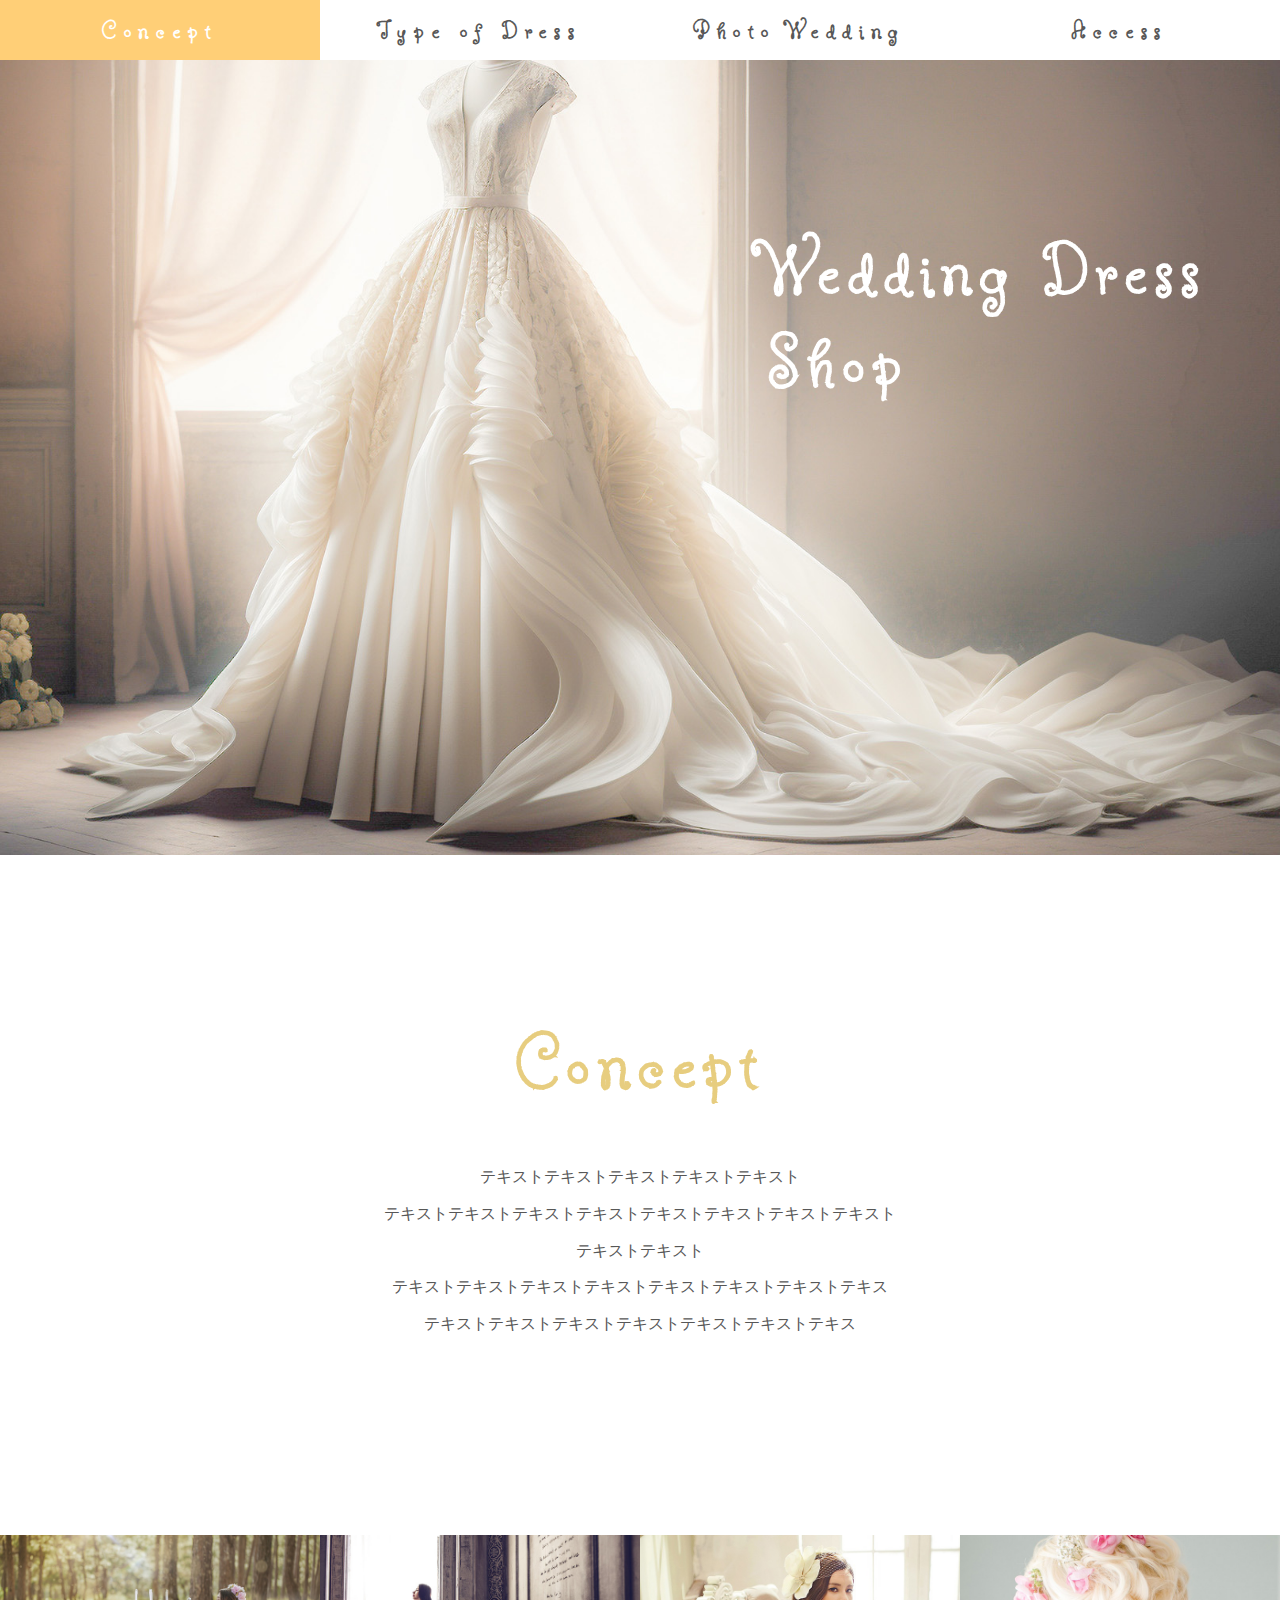
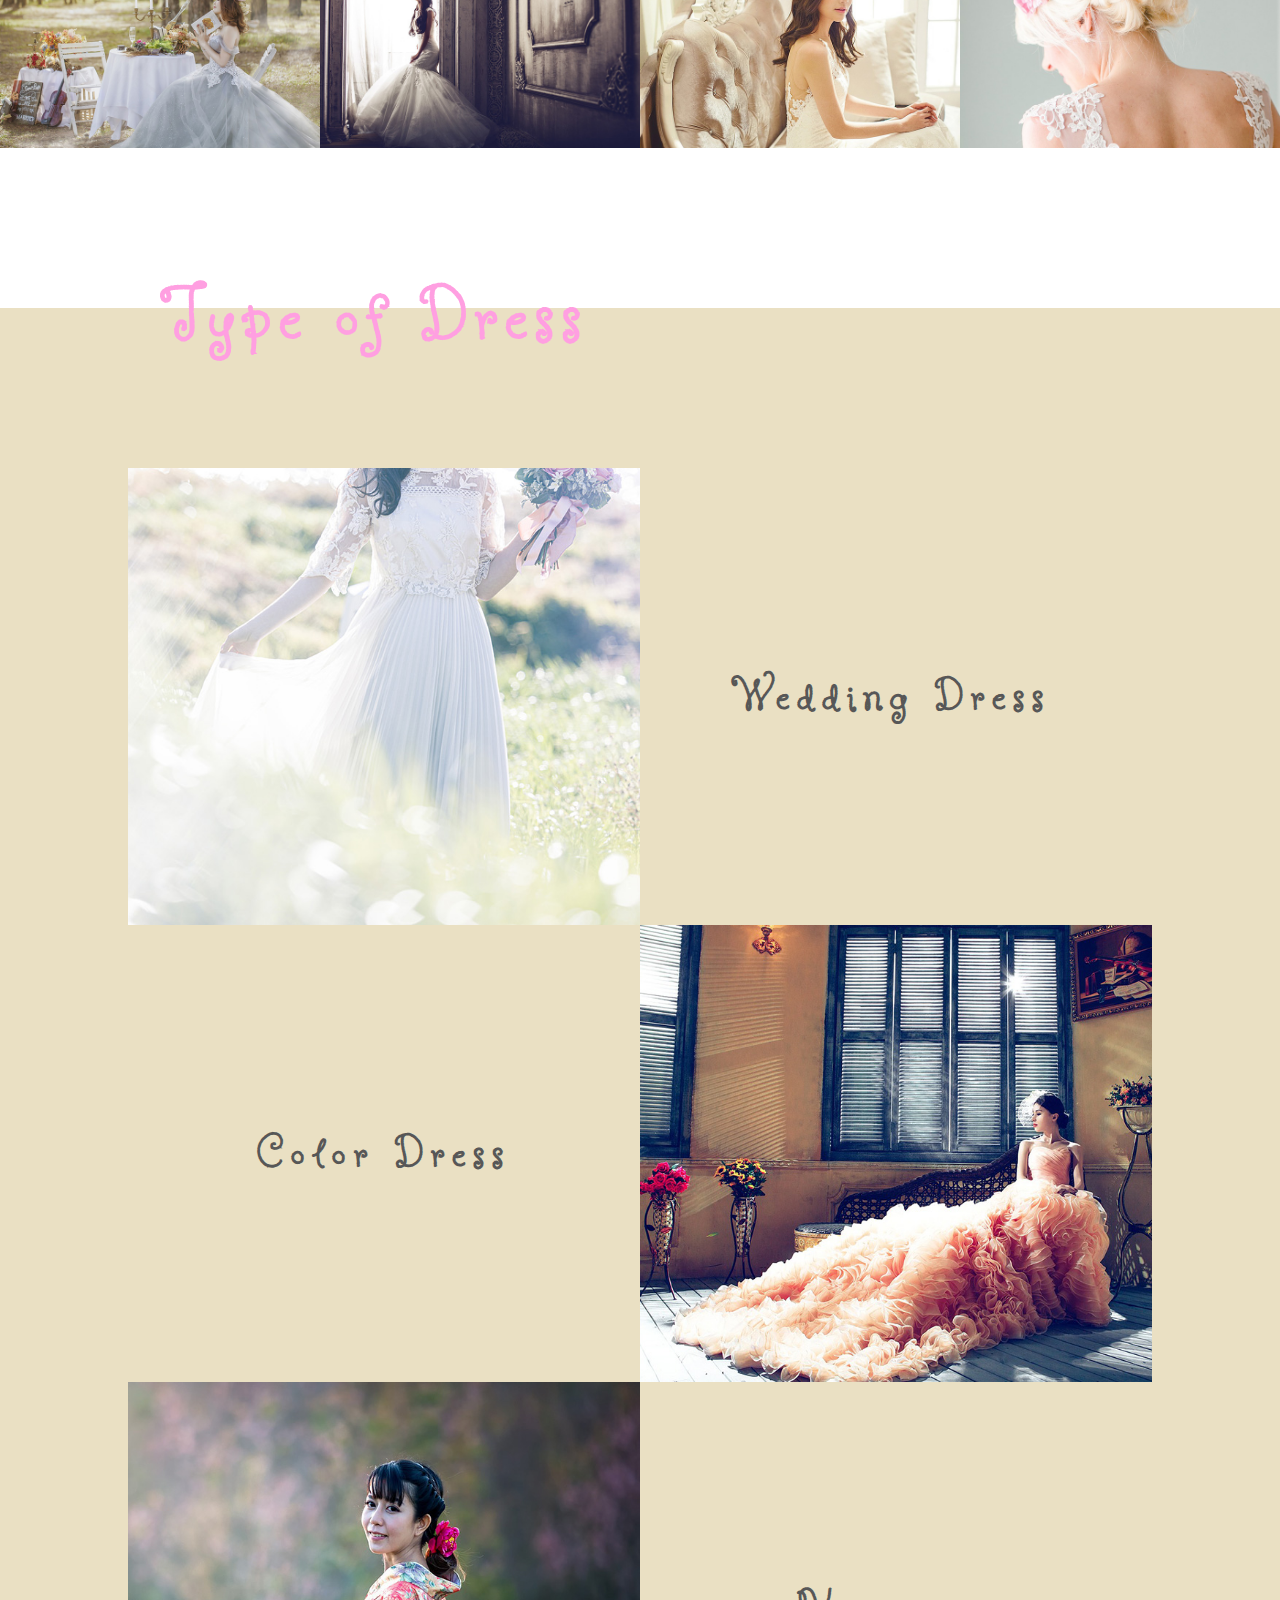
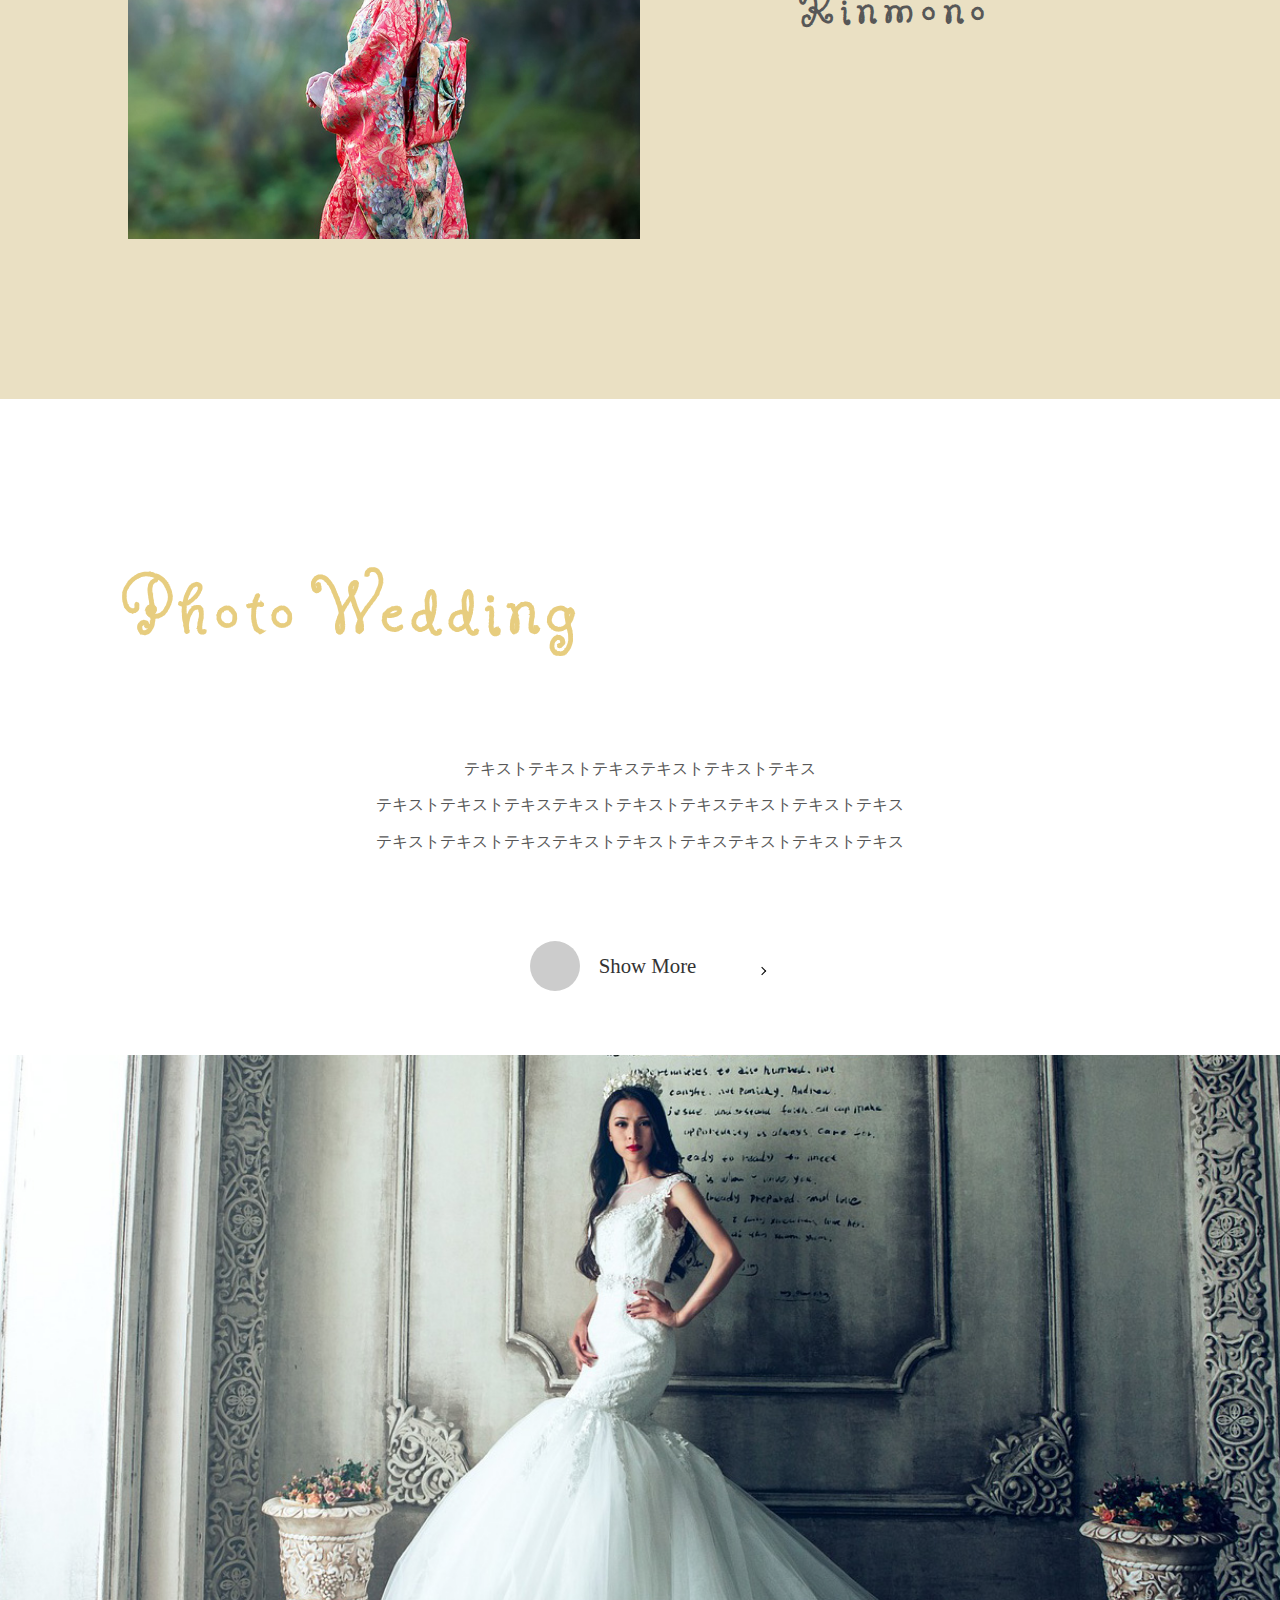
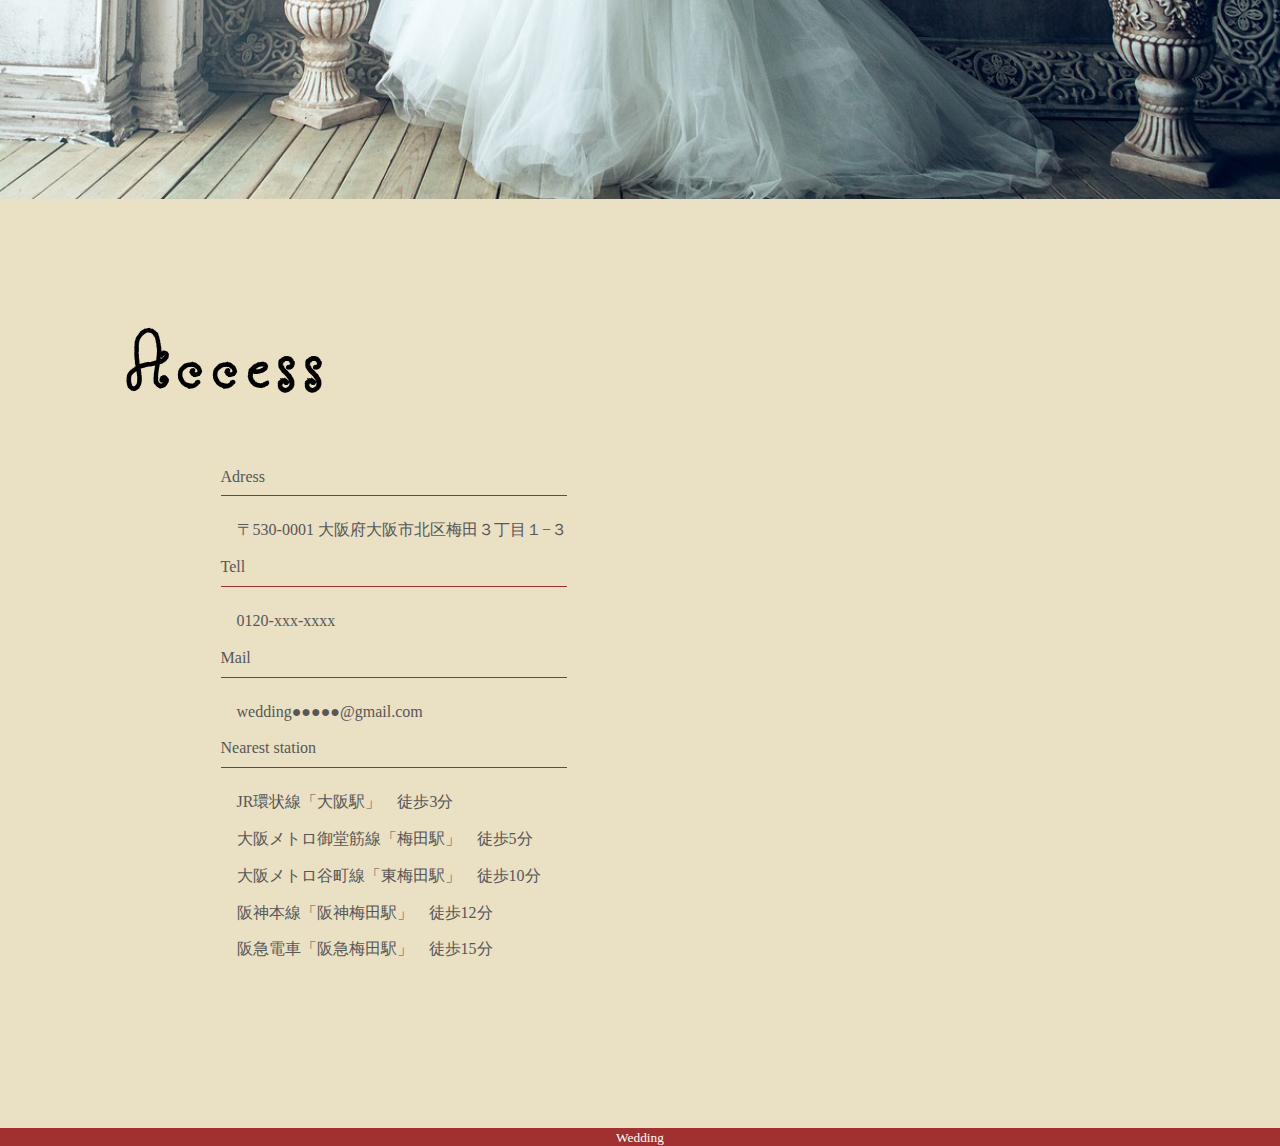
<file: wedding/wedding.html>
<!DOCTYPE html>
<html lang="ja">
  <head>
    <meta charset="UTF-8" />
    <meta name="viewport" content="width=device-width, initial-scale=1.0" />
    <title>wedding</title>
    <link rel="stylesheet" href="css/style.css" />
    <link rel="preconnect" href="https://fonts.googleapis.com" />
    <link rel="preconnect" href="https://fonts.gstatic.com" crossorigin />
    <link
      href="https://fonts.googleapis.com/css2?family=Butterfly+Kids&family=Noto+Serif+JP&display=swap"
      rel="stylesheet"
    />
    <link rel="stylesheet" href="js/slick-1.8.1/slick/slick-theme.css" />
    <link rel="stylesheet" href="js/slick-1.8.1/slick/slick.css" />
    <script src="js/jquery-3.7.1.min.js"></script>
    <script src="js/slick-1.8.1/slick/slick.js"></script>
    <script src="js/slick-1.8.1/slick/slick.min.js"></script>
    <script src="js/main.js"></script>
  </head>

  <body>
    <header>
      <nav class="nav__wrap inner">
        <ul class="nav__lists pc-only">
          <li class="nav__list">
            <a href="#concept" class="ff-Blackadder">Concept</a>
          </li>
          <li class="nav__list">
            <a href="#dresstype" class="ff-Blackadder">Type of Dress</a>
            <ul class="dropdown__lists pc-only">
              <li class="dropdown__list dropdown__list-1">
                <a href="#" target="_blank" class="ff-Blackadder"
                  >Wedding Dress</a
                >
              </li>
              <li class="dropdown__list dropdown__list-2">
                <a href="#" target="_blank" class="ff-Blackadder"
                  >Color Dress</a
                >
              </li>
              <li class="dropdown__list dropdown__list-3">
                <a href="#" target="_blank" class="ff-Blackadder">Kimono</a>
              </li>
            </ul>
          </li>
          <li class="nav__list">
            <a href="#photo" class="ff-Blackadder">Photo Wedding</a>
          </li>
          <li class="nav__list">
            <a href="#access" class="ff-Blackadder">Access</a>
          </li>
        </ul>
      </nav>
    </header>

    <!-- ヒーローイメージ -->
    <div class="hero-img">
      <h1 class="ff-Blackadder">Wedding Dress Shop</h1>
    </div>
    <main>
      <section class="concept" id="concept">
        <div class="inner">
          <h2 class="h2-concept ff-Blackadder">Concept</h2>
          <p class="concept-p">
            テキストテキストテキストテキストテキスト<br />テキストテキストテキストテキストテキストテキストテキストテキストテキストテキスト<br />テキストテキストテキストテキストテキストテキストテキストテキス<br />テキストテキストテキストテキストテキストテキストテキス
          </p>
        </div>
        <!-- スライダー -->
        <div class="slider">
          <div><img src="img/slider1.jpg" /></div>
          <div><img src="img/slider2.jpg" /></div>
          <div><img src="img/slider3.jpg" /></div>
          <div><img src="img/slider4.jpg" /></div>
          <div><img src="img/slider5.jpg" /></div>
          <div><img src="img/slider6.jpg" /></div>
          <div><img src="img/slider7.jpg" /></div>
        </div>
      </section>

      <!-- ドレスタイプ -->

      <section class="dresstype" id="dresstype">
        <div class="inner">
          <h2 class="h2-dresstype ff-Blackadder">Type of Dress</h2>
          <div class="flex-type">
            <img src="img/image-wedding.jpg" alt="" />
            <a href="#" class="border a-white ff-Blackadder">Wedding Dress</a>
          </div>
          <div class="flex-type">
            <a href="#" class="border a-pink ff-Blackadder">Color Dress</a>
            <img src="img/image-color.jpg" alt="" />
          </div>
          <div class="flex-type">
            <img src="img/image-kimono.jpg" alt="" />
            <a href="#" class="border a-red ff-Blackadder">Kinmono</a>
          </div>
        </div>
      </section>

      <section class="photo" id="photo">
        <div class="inner">
          <h2 class="h2-photo ff-Blackadder">Photo Wedding</h2>
          <p>
            テキストテキストテキステキストテキストテキス<br />テキストテキストテキステキストテキストテキステキストテキストテキス<br />テキストテキストテキステキストテキストテキステキストテキストテキス
          </p>
          <a href="" class="a-gray btntransform">Show More</a>
        </div>

        <div calss="photo-image">
          <img src="img/photo-img.jpg" alt="" />
        </div>
      </section>

      <section class="access" id="access">
        <div class="inner">
          <h2 class="h2-access ff-Blackadder">Access</h2>
          <div class="flex-access">
            <ul>
              <li class="access-li">
                <p class="access-title">Adress</p>
                <p class="access-detail">
                  〒530-0001 大阪府大阪市北区梅田３丁目１−３
                </p>
              </li>
              <li class="access-li">
                <p class="access-title">Tell</p>
                <p class="access-detail"><a href="#">0120-xxx-xxxx</a></p>
              </li>
              <li class="access-li">
                <p class="access-title">Mail</p>
                <p class="access-detail">
                  <a href="mailto:wedding●●●●●@gmail.com"
                    >wedding●●●●●@gmail.com</a
                  >
                </p>
              </li>
              <li class="access-li">
                <p class="access-title">Nearest station</p>
                <p class="access-detail">JR環状線「大阪駅」　徒歩3分</p>
                <p class="access-detail">
                  大阪メトロ御堂筋線「梅田駅」　徒歩5分
                </p>
                <p class="access-detail">
                  大阪メトロ谷町線「東梅田駅」　徒歩10分
                </p>
                <p class="access-detail">阪神本線「阪神梅田駅」　徒歩12分</p>
                <p class="access-detail">阪急電車「阪急梅田駅」　徒歩15分</p>
              </li>
            </ul>

            <div class="map">
              <iframe
                src="https://www.google.com/maps/embed?pb=!1m14!1m8!1m3!1d689.5565970455084!2d135.49521246464806!3d34.702595927738805!3m2!1i1024!2i768!4f13.1!3m3!1m2!1s0x6000e68dc38d6861%3A0x333a772fc25210a!2z44OO44O844K544Ky44O844OI44OT44Or44OH44Kj44Oz44Kw!5e0!3m2!1sja!2sjp!4v1711608483881!5m2!1sja!2sjp"
                style="border: 0"
                allowfullscreen=""
                loading="lazy"
                referrerpolicy="no-referrer-when-downgrade"
              ></iframe>
            </div>
          </div>
        </div>
      </section>
    </main>

    <footer>
      <small>Wedding</small>
    </footer>
  </body>
</html>
</file>
<file: wedding/css/style.css>
* {
  margin: unset;
  padding: unset;
}

.pc-only {
  display: block;
}

img {
  width: 100%;
}

a {
  text-decoration: none;
  color: #575757;
}

p {
  color: #575757;
  line-height: 2.3rem;
}

li {
  list-style: none;
}

.inner {
  width: 80%;
  margin: 0 auto;
}

.ff-Blackadder {
  font-family: "Butterfly Kids", cursive;
  font-style: normal;
  letter-spacing: 0.5rem;
}

section {
  padding-top: 10rem;
}

/* ヘッダー */
header {
  background-color: #fff;
  position: fixed;
  z-index: 999;
  width: 100%;
}

.nav__wrap {
  width: 100%;
  margin: 0 auto;
}

.nav__lists {
  display: flex;
  justify-content: space-between;
}

.nav__list {
  width: 100%;
  height: 60px;
  background-color: #ffffff;
  position: relative;
  transition: all 0.3s;
}

.nav__list:hover {
  background-color: #ffcf77;
}

.nav__list:not(:first-child)::before {
  content: "";
  width: 1px;
  height: 100%;
  background-color: #fff;
  position: absolute;
  top: 0;
  left: 0;
  transition: all 0.3s;
}

/* .nav__list:hover::before {
    background-color: #5e5e5e;
} */
.nav__list a {
  display: flex;
  justify-content: center;
  align-items: center;
  width: 100%;
  height: 100%;
  text-decoration: none;
  color: #575757;
  font-size: 1.6rem;
  letter-spacing: 0.3em;
  transition: all 0.3s;
  font-weight: 600;
}

.nav__list:hover a {
  color: #fff;
}

/* ドロップダウンメニュー */

.dropdown__lists {
  display: none;
  /*デフォルトでは非表示の状態にしておく*/
  width: 100%;
  position: absolute;
  top: 60px;
  left: 0;
}

.nav__list:hover .dropdown__lists {
  display: block;
  /*Gナビメニューにホバーしたら表示*/
}

.dropdown__list {
  background-color: #d8d8d8;
  height: 60px;
  transition: all 0.3s;
  position: relative;
}

.dropdown__list:not(:first-child)::before {
  content: "";
  width: 100%;
  height: 1px;
  background-color: #ffffff;
  position: absolute;
  top: 0;
  left: 0;
}

.dropdown__list-1:hover {
  background-color: #9dffff;
}
.dropdown__list-2:hover {
  background-color: #ea96ff;
}
.dropdown__list-3:hover {
  background-color: #ff5353;
}

.dropdown__list a {
  display: flex;
  justify-content: center;
  align-items: center;
  color: #fff;
  text-decoration: none;
  position: relative;
}

.dropdown__list a::before {
  content: "";
  display: block;
  width: 6px;
  height: 6px;
  border-top: 2px solid #fff;
  border-left: 2px solid #fff;
  transform: rotate(135deg);
  position: absolute;
  right: 15px;
  top: calc(50% - 5px);
}

/* ヒーローイメージ */

.hero-img {
  background-image: url(../img/MV-pc.jpg);
  background-position: center;
  background-size: cover;
  height: 95vh;
}

h1 {
  font-size: 4.8rem;
  color: #fff;
  width: 40%;
  margin-left: auto;
  margin-right: 0;
  padding-top: 14rem;
}

/* コンセプト */

h2 {
  font-size: 5rem;
  width: 50%;
  font-weight: 700;
}

.h2-concept {
  color: #e7cd7f;
  text-align: center;
  margin-left: auto;
  margin-right: auto;
}

.concept-p {
  text-align: center;
  width: 50%;
  margin-left: auto;
  margin-right: auto;
  margin-top: 3rem;
}

/* スライダー */
.slider {
  margin-top: 12rem;
  margin-bottom: 10rem;
}

/* ドレスタイプ */
.dresstype {
  background-color: #eae0c3;
  padding-bottom: 10rem;
  position: relative;
}

.h2-dresstype {
  position: absolute;
  color: #ff9fe1;
  top: -2.5%;
  left: 10.5rem;
}

.flex-type {
  display: flex;
  align-items: center;
}

.flex-type img {
  flex: 1;
  width: 50%;
}

.flex-type a {
  flex: 1;
  font-size: 3rem;
  font-weight: 600;
  text-align: center;
}

.a-border {
  position: relative;
}

.border {
  padding-bottom: 5px;
  position: relative; /*::afterにabsoluteをかけるので設定*/
}
.border::after {
  content: ""; /* コンテンツを追加 */
  width: 60%; /* 線の幅 */
  height: 2px; /* 線の高さ */
  position: absolute; /* position: relative;からの線の絶対位置 */
  bottom: 0; /* 線の位置 */
  left: 18%; /* 線の位置 */
  transform: scale(0, 1); /* 線のx軸の長さを0 */
  transition: 0.5s; /* 要素の変形する時間*/
  transform-origin: left top; /* 要素の座標の原点を設定*/
}

.a-white::after {
  background-color: #9dffff;
}

.a-pink::after {
  background-color: #ea96ff;
}

.a-red::after {
  background-color: #ff5353;
}

/* 追記 */
.border:hover::after {
  transform: scale(1, 1); /* 線のx軸の長さを1 */
}

.border:hover {
  opacity: 0.7;
}

/* フォトウェディング */

.h2-photo {
  color: #e7cd7f;
  margin-bottom: 6rem;
}

.photo p {
  width: 60%;
  margin: 0 auto;
  text-align: center;
  margin-bottom: 5rem;
}

/*丸がボタンに変形する*/

.btntransform {
  /*丸の基点とするためrelativeを指定*/
  position: relative;
  /*ボタンの形状*/
  display: block;
  padding: 0 0 0 15px;
  line-height: 50px;
  color: #333;
  text-decoration: none;
  outline: none;
  width: 20%;
  margin: 0 auto;
  font-size: 1.3rem;
  text-align: center;
  margin-left: auto;
  margin-right: auto;
  margin-bottom: 4rem;
}

/* 丸が動く */
.btntransform::before {
  content: "";
  /*絶対配置で丸の位置を決める*/
  position: absolute;
  left: 0;
  z-index: -1;
  /*丸の形状*/
  width: 50px;
  height: 50px;
  background: #ccc;
  border-radius: 25px;
  /*アニメーションの指定*/
  transition: 0.3s ease-out;
}

/*hoverした際の形状*/
.btntransform:hover::before {
  width: 300px;
}

/* 矢印の形状 */
.btntransform::after {
  position: absolute;
  content: "";
  top: 1.3em;
  right: -15px;
  width: 5px;
  height: 5px;
  border-top: 1px solid #000;
  border-right: 1px solid #000;
  transform: rotate(45deg);
}

/* アクセス */
.access {
  background-color: #eae0c3;
  padding-bottom: 10rem;
  margin-top: -3rem;
}

.flex-access {
  display: flex;
  justify-content: space-evenly;
  align-items: center;
  margin-top: 3rem;
}

.access-title {
  border-bottom: 1px solid #a13131;
  margin-bottom: 1rem;
}

.access-detail {
  text-indent: 1rem;
}

iframe {
  width: 400px;
  height: 300px;
}

/* footer */

footer {
  background-color: #a13131;
  text-align: center;
  color: #fff;
}

/* スマホ */

@media screen and (max-width: 540px) {
  /* 全体 */
  .inner {
    width: 95%;
  }

  .pc-only {
    display: none;
  }

  section {
    padding-top: 5rem;
  }

  p {
    font-size: 0.8rem;
  }

  /* ヘッダー */
  .nav__list a {
    font-size: 1rem;
  }

  /* ヒーローイメージ */
  .hero-img {
    height: 85vh;
  }

  h1 {
    font-size: 3rem;
    width: 90%;
    text-shadow: 0 0 black;
    padding-top: 17rem;
    text-align: center;
  }

  /* コンセプト */
  h2 {
    font-size: 2.5rem;
    width: 90%;
    font-weight: 600;
  }

  .concept-p {
    width: 90%;
  }

  /* スライダー */
  .slider {
    margin-top: 5rem;
    margin-bottom: 7rem;
  }

  /* ドレスタイプ */

  .dresstype {
    padding-bottom: 6rem;
  }

  .h2-dresstype {
    left: 1.5rem;
  }

  .flex-type a {
    font-size: 1rem;
    letter-spacing: 0.3rem;
  }

  /* フォトウェディング */

  .h2-photo {
    width: 90%;
    text-align: center;
    margin-left: auto;
    margin-right: auto;
    margin-bottom: 3rem;
  }

  .photo p {
    width: 80%;
    margin-bottom: 3rem;
  }

  .btntransform {
    font-size: 1rem;
    width: 90%;
    padding: unset;
    margin-bottom: 3rem;
  }

  .btntransform::before {
    content: unset;
  }

  .btntransform::after {
    content: unset;
  }

  /* アクセス */
  .access {
    margin-top: -0.5rem;
    padding-bottom: 5rem;
  }

  .flex-access {
    display: block;
  }

  iframe {
    width: 100%;
    height: 300px;
  }

  .map {
    margin-top: 2rem;
  }
}
</file>
